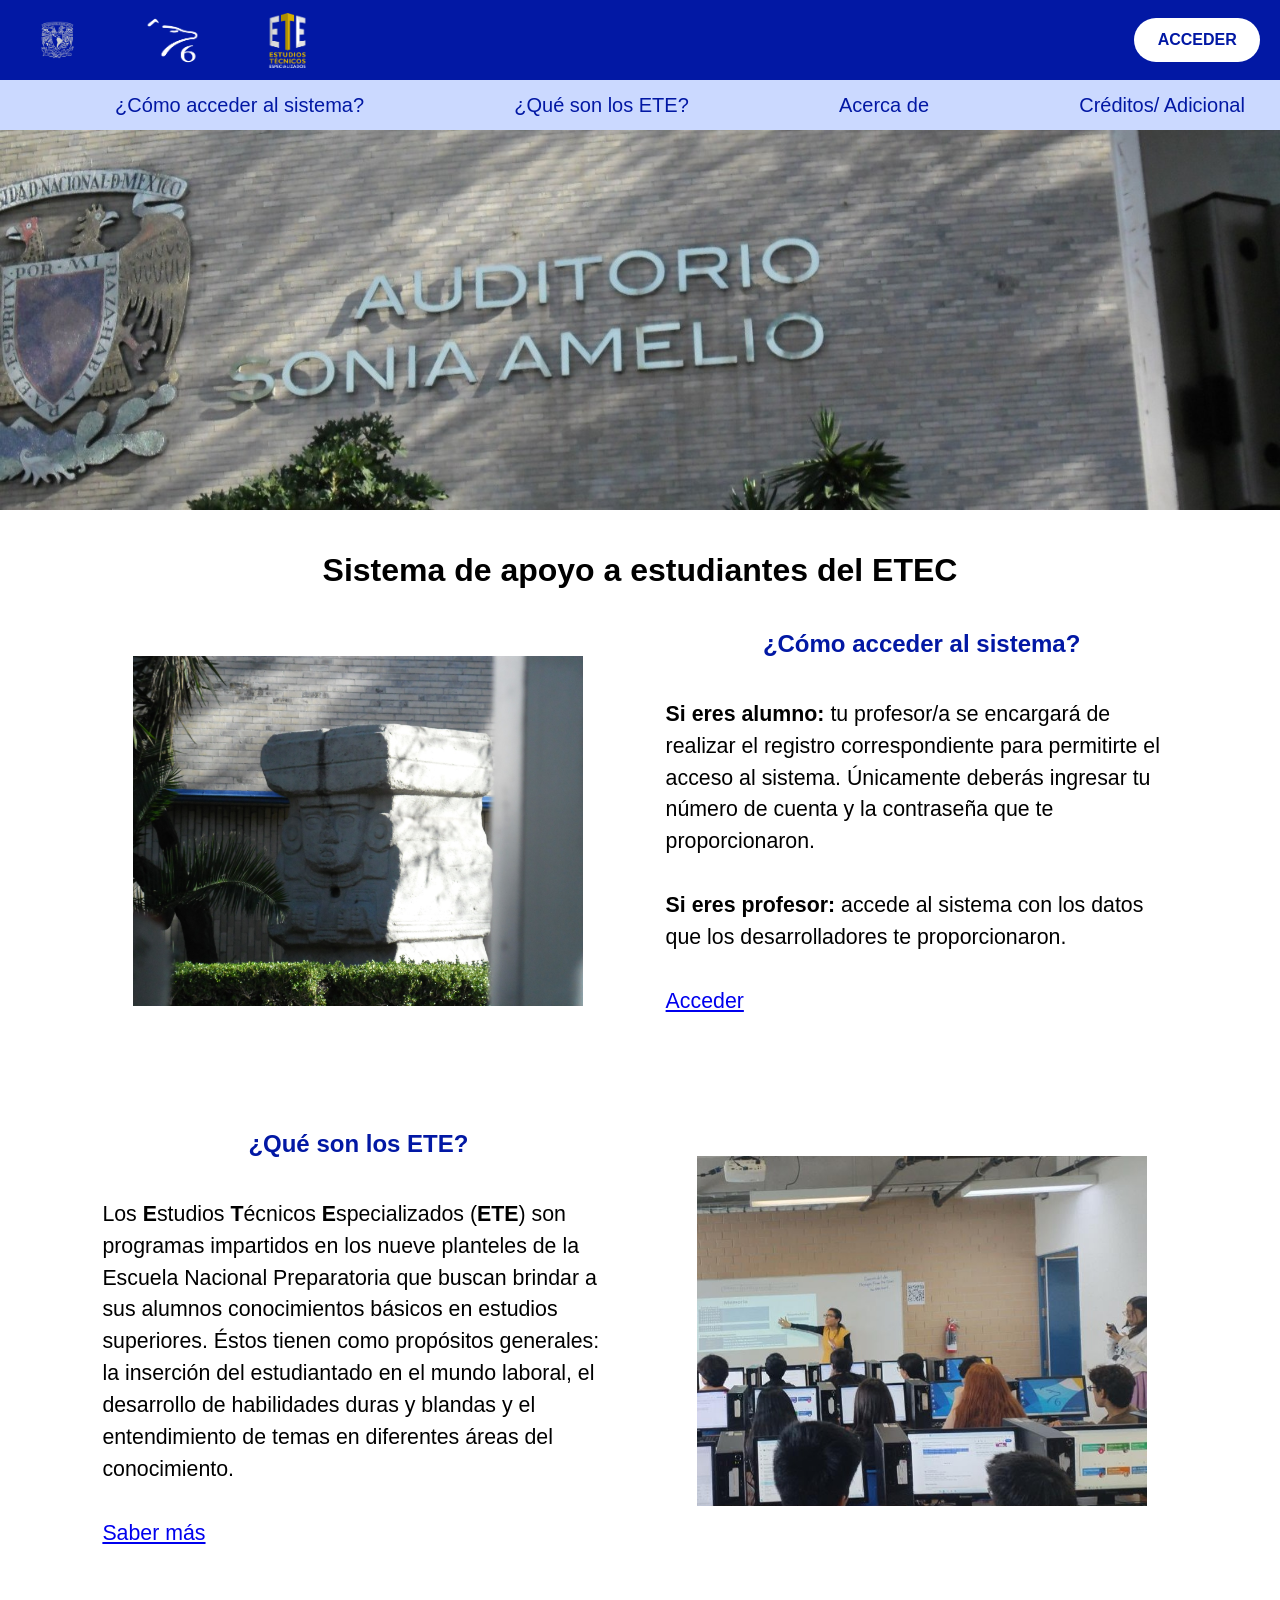
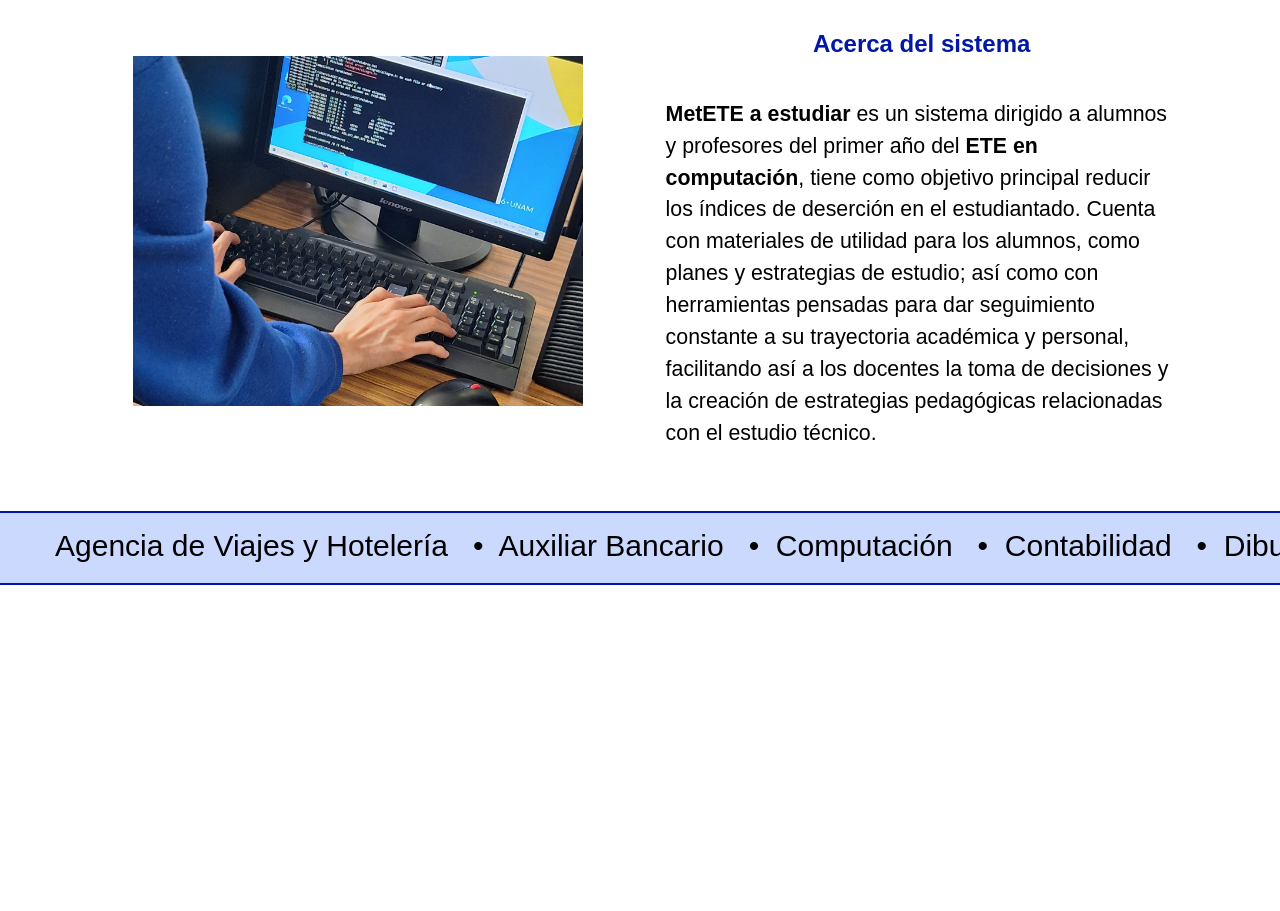
<file: index.html>
<!DOCTYPE html>
<html lang="es">
<head>
    <meta charset="UTF-8">
    <meta name="viewport" content="width=device-width, initial-scale=1.0">
    <link rel="stylesheet" href="./statics/css/inicio.css">

    <title> Inicio </title>
</head>

<body>
    <header>
        <!-- parte superior: muestra los logos de la UNAM, ENP6 y ETE y botón ACCEDER que redirige al login -->
        <div id="barra-logos">
            <img src= "./statics/imgs/logo-unam.png" class="logos" alt="logo UNAM">
            <img src="./statics/imgs/logo-prepa6.png" class="logos" alt="logo prepa seis">
            <img src="./statics/imgs/logo-ete.png" class="logos" alt="logo estudios técnicos especializados">
            <a href="./templates/login.html" id="acceder"> ACCEDER </a>
        </div>

        <!-- navbar (falta diseño responsivo): muestra las secciones dentro de esta página y redirige hacia ellas si se da click -->
        <nav id="barra-texto">
            <ul id = "nav-info">
                <li>
                    <a href="#como-acceder"> ¿Cómo acceder al sistema? </a>
                </li>
                <li>
                    <a href="#info-ete"> ¿Qué son los ETE? </a>
                </li>
                <li>
                    <a href="#acerca-de"> Acerca de </a>
                </li>
                <li>
                    <!-- Hacer un html con los creditos del equipo, minimo nombre y cuenta de git-->
                    <a href= "./templates/creditos.html"> Créditos/ Adicional </a>
                </li>
            </ul>
        </nav>
    </header>

    <main>
        <div id="head">
            <img src="./statics/imgs/auditorio.jpeg" id="auditorio">
        </div>
        <h1 class="titulos"> Sistema de apoyo a estudiantes del ETEC </h1>

        <!-- primera sección de este html: da información sobre el registro y acceso al sistema. -->
        <section class="secciones" id="como-acceder">
            <div class="contenedor-izq">
                <img src="./statics/imgs/totem.jpeg" alt="código del ete en computación" class="imagenes">
            </div>
            <div class="contenedor-der">
                <h2 class="titulos"> ¿Cómo acceder al sistema? </h2>
                <p class="info">
                    <b> Si eres alumno: </b> tu profesor/a se encargará de realizar el registro correspondiente para permitirte el acceso al sistema. Únicamente deberás ingresar tu número de cuenta y la contraseña que te proporcionaron.<br> <br>
                    <b> Si eres profesor: </b> accede al sistema con los datos que los desarrolladores te proporcionaron. <br> <br>
                    <a href="./templates/login.html" > Acceder </a>
                    <!-- falta link de redirección a login -->
                </p>
            </div>
        </section>

        <!-- segunda sección de este html: información general sobre qué es un ete + imagen  -->
        <!-- <div class="secciones" id="info-ete"> -->
        <section class="secciones" id="info-ete">
            <div class="contenedor-der">
                <img src="./statics/imgs/lacec.jpeg" alt="Computadora con código" class="imagenes">
            </div>
            <div class="contenedor-izq">
                <h2 class="titulos"> ¿Qué son los ETE? </h2>
                <p class="info"> Los <b>E</b>studios <b>T</b>écnicos <b>E</b>specializados (<b>ETE</b>) son programas impartidos en los nueve planteles de la Escuela Nacional Preparatoria que buscan brindar a sus alumnos conocimientos básicos en estudios superiores. Éstos tienen como propósitos generales: la inserción del estudiantado en el mundo laboral, el desarrollo de habilidades duras y blandas y el entendimiento de temas en diferentes áreas del conocimiento. <br> <br> <a href="https://www.ete.enp.unam.mx/"> Saber más </a> </p>
            </div>
        </section> 
        <!-- </div> -->

        <!-- tercera sección de este html: información específica sobre el sistema + imagen -->
        <!-- <div class="secciones" id="acerca-de"> -->
        <section class="secciones" id="acerca-de">
            <div class="contenedor-der">
                <h2 class="titulos"> Acerca del sistema </h2>
                <p class="info"> <b> MetETE a estudiar </b> es un sistema dirigido a alumnos y profesores del primer año del <b> ETE en computación</b>, tiene como objetivo principal reducir los índices de deserción en el estudiantado. Cuenta con materiales de utilidad para los alumnos, como planes y estrategias de estudio; así como con herramientas pensadas para dar seguimiento constante a su trayectoria académica y personal, facilitando así a los docentes la toma de decisiones y la creación de estrategias pedagógicas relacionadas con el estudio técnico. </p>
            </div>
            <div class="contenedor-izq">
                <img src="./statics/imgs/computadora.jpg" alt="código del ete en computación" class="imagenes">
            </div>
        </section>
        <div class="animacion">
            <ul class="contenido">
                <li class="ete"> &nbsp; Agencia de Viajes y Hotelería &nbsp; &bull;</li>
                <li class="ete"> &nbsp; Auxiliar Bancario &nbsp; &bull;</li>
                <li class="ete"> &nbsp; Computación &nbsp; &bull; </li>
                <li class="ete"> &nbsp; Contabilidad &nbsp; &bull;</li>
                <li class="ete"> &nbsp; Dibujo Arquitectónico &nbsp; &bull;</li>
                <li class="ete"> &nbsp; Enseñanza de Inglés &nbsp; &bull;</li>
                <li class="ete"> &nbsp; Fotógrafo, Laboratista y Prensa &nbsp; &bull;</li>
                <li class="ete"> &nbsp; Histopatología &nbsp; &bull;</li>
                <li class="ete"> &nbsp; Auxiliar Laboratorista Químico &nbsp; &bull;</li>
                <li class="ete"> &nbsp; Museógrafo Restaurador &nbsp; &bull;</li>
                <li class="ete"> &nbsp; Auxiliar Nutriólogo &nbsp; &bull;</li>
            </ul>
        </div> 
        <!-- </div> -->

        <!-- <div class="secciones" id="como-acceder"> -->
    <!-- </div> -->
    </main>
</body>
</html>
</file>
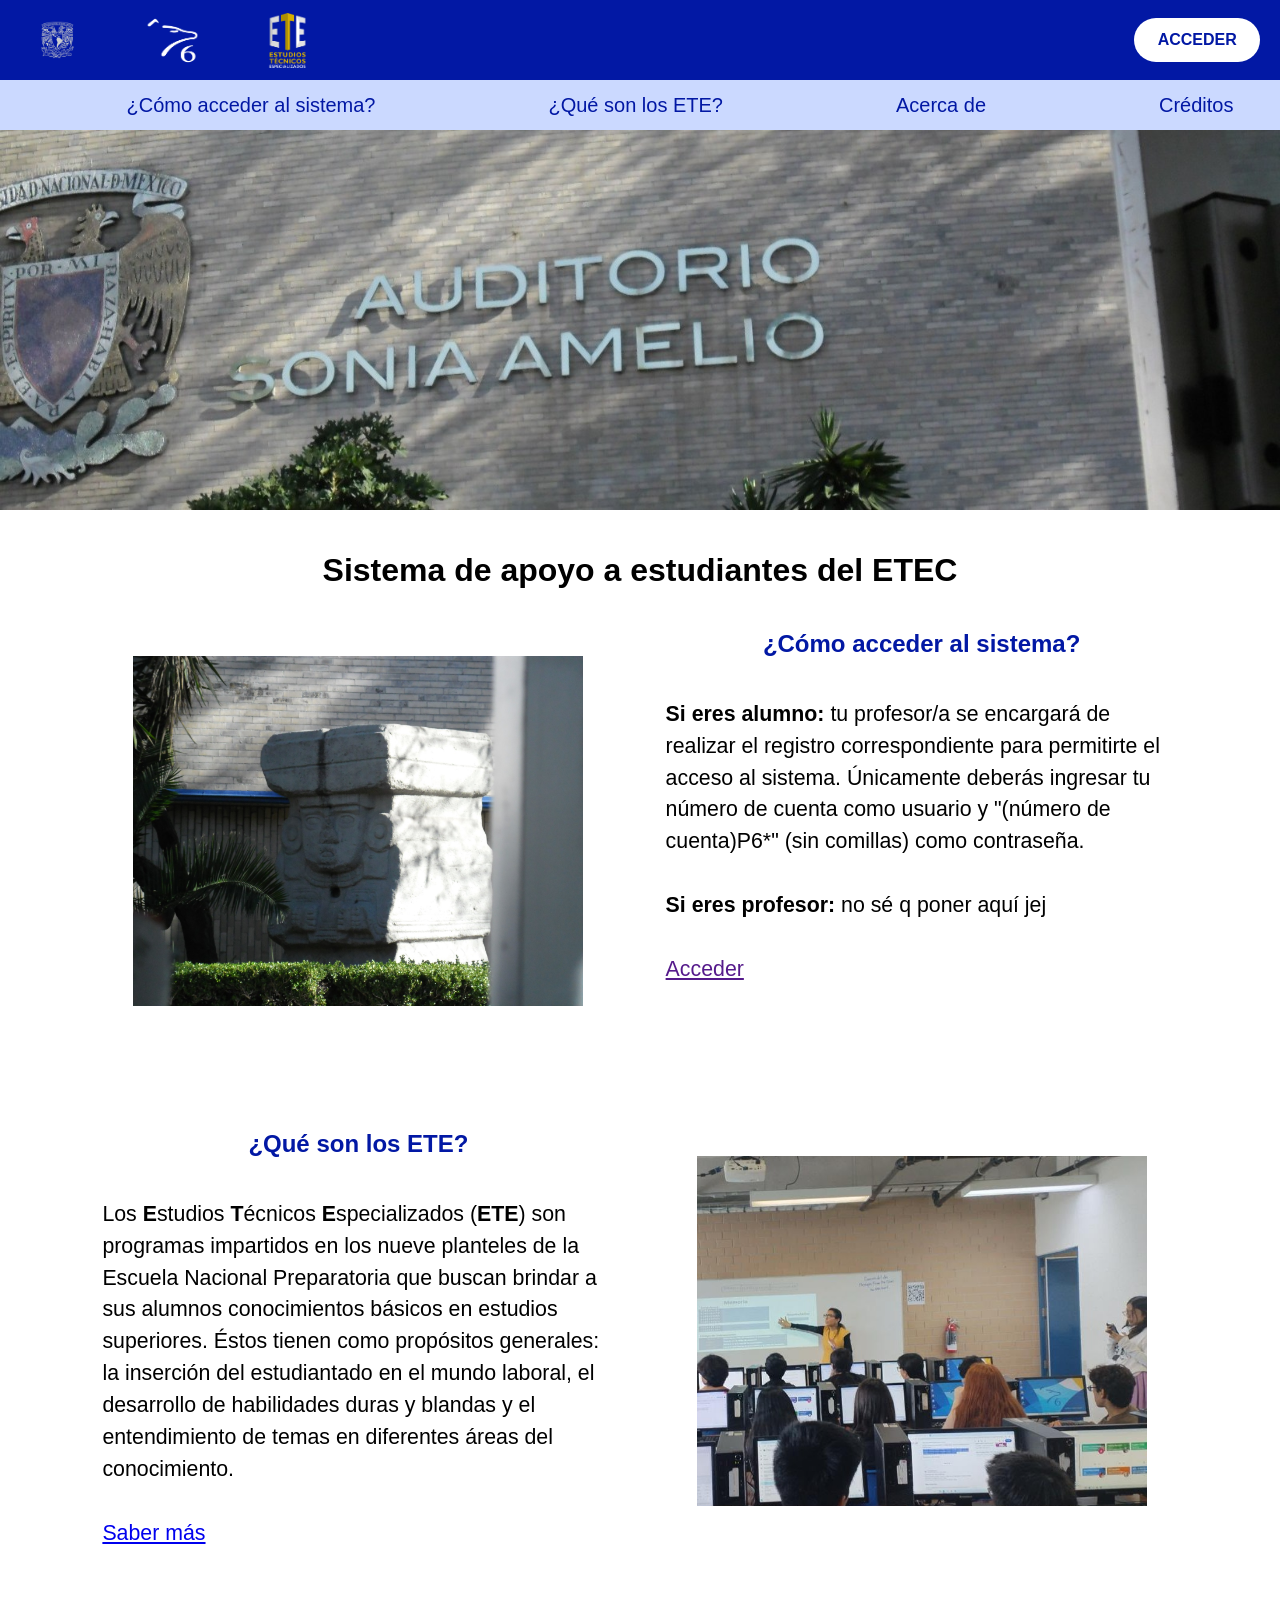
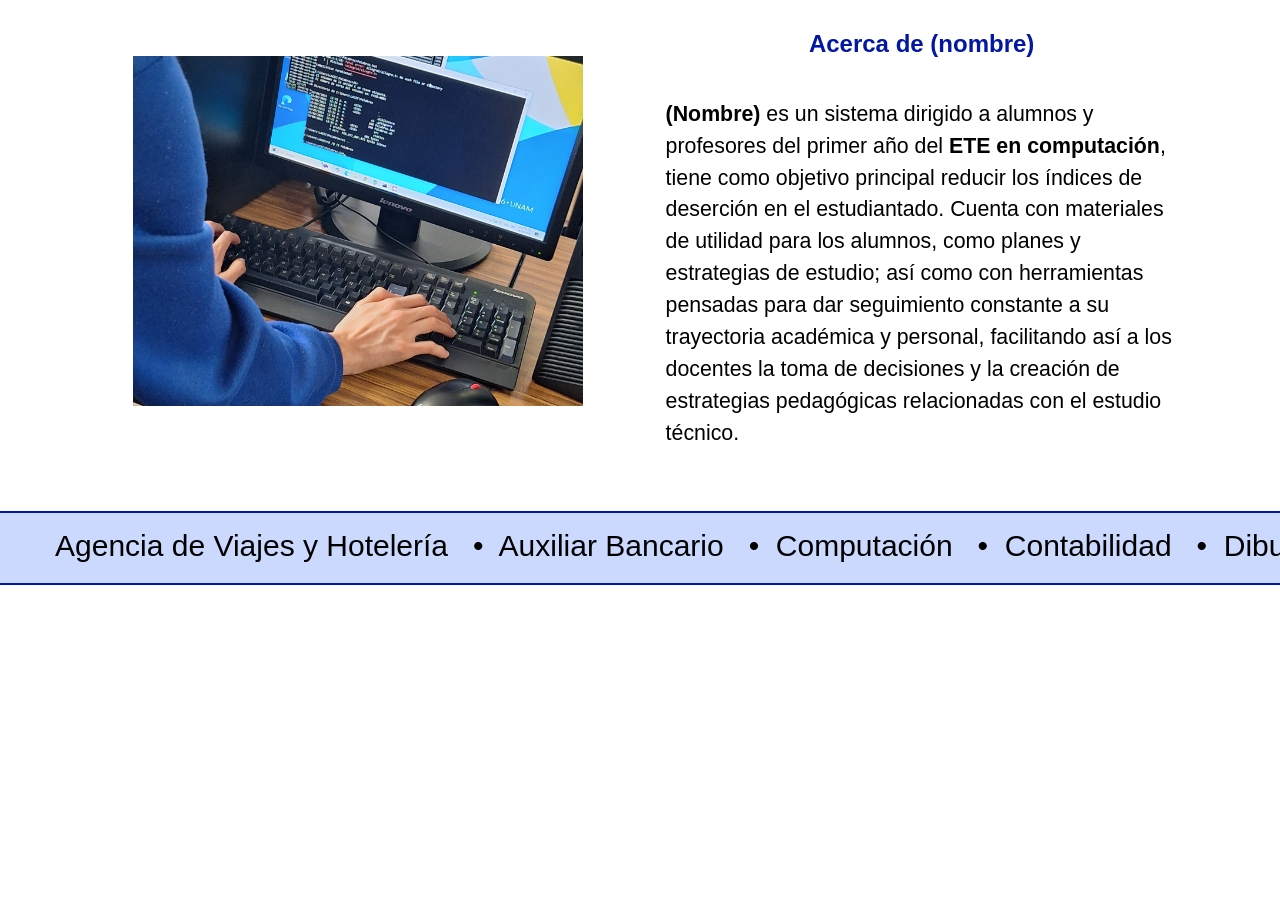
<file: templates/index.html>
<!DOCTYPE html>
<html lang="es">
<head>
    <meta charset="UTF-8">
    <meta name="viewport" content="width=device-width, initial-scale=1.0">
    <link rel="stylesheet" href="../statics/css/inicio.css">

    <title> Inicio </title>
</head>

<body>
    <header>
        <!-- parte superior: muestra los logos de la UNAM, ENP6 y ETE y botón ACCEDER que redirige al login -->
        <div id="barra-logos">
            <img src= "../statics/imgs/logo-unam.png" class="logos" alt="logo UNAM">
            <img src="../statics/imgs/logo-prepa6.png" class="logos" alt="logo prepa seis">
            <img src="../statics/imgs/logo-ete.png" class="logos" alt="logo estudios técnicos especializados">
            <a href="#" id="acceder"> ACCEDER </a>
        </div>

        <!-- navbar (falta diseño responsivo): muestra las secciones dentro de esta página y redirige hacia ellas si se da click -->
        <nav id="barra-texto">
            <ul id = "nav-info">
                <li>
                    <a href="#como-acceder"> ¿Cómo acceder al sistema? </a>
                </li>
                <li>
                    <a href="#info-ete"> ¿Qué son los ETE? </a>
                </li>
                <li>
                    <a href="#acerca-de"> Acerca de </a>
                </li>
                <li>
                    <!-- aquí no supe qué agregar lol, pero se puede meter cualquier cosa -->
                    <a href= "/templates/creditos.html"> Créditos </a>
                </li>
            </ul>
        </nav>
    </header>

    <main>
        <div id="head">
            <img src="../statics/imgs/auditorio.jpeg" id="auditorio">
        </div>
        <h1 class="titulos"> Sistema de apoyo a estudiantes del ETEC </h1>

        <!-- primera sección de este html: da información sobre el registro y acceso al sistema. -->
        <section class="secciones" id="como-acceder">
            <div class="contenedor-izq">
                <img src="../statics/imgs/totem.jpeg" alt="código del ete en computación" class="imagenes">
            </div>
            <div class="contenedor-der">
                <h2 class="titulos"> ¿Cómo acceder al sistema? </h2>
                <p class="info">
                    <b> Si eres alumno: </b> tu profesor/a se encargará de realizar el registro correspondiente para permitirte el acceso al sistema. Únicamente deberás ingresar tu número de cuenta como usuario y "(número de cuenta)P6*" (sin comillas) como contraseña. <br> <br>
                    <b> Si eres profesor: </b> no sé q poner aquí jej <br> <br>
                    <a href="" > Acceder </a>
                    <!-- falta link de redirección a login -->
                </p>
            </div>
        </section>

        <!-- segunda sección de este html: información general sobre qué es un ete + imagen  -->
        <!-- <div class="secciones" id="info-ete"> -->
        <section class="secciones" id="info-ete">
            <div class="contenedor-der">
                <img src="../statics/imgs/lacec.jpeg" alt="Computadora con código" class="imagenes">
            </div>
            <div class="contenedor-izq">
                <h2 class="titulos"> ¿Qué son los ETE? </h2>
                <p class="info"> Los <b>E</b>studios <b>T</b>écnicos <b>E</b>specializados (<b>ETE</b>) son programas impartidos en los nueve planteles de la Escuela Nacional Preparatoria que buscan brindar a sus alumnos conocimientos básicos en estudios superiores. Éstos tienen como propósitos generales: la inserción del estudiantado en el mundo laboral, el desarrollo de habilidades duras y blandas y el entendimiento de temas en diferentes áreas del conocimiento. <br> <br> <a href="https://www.ete.enp.unam.mx/"> Saber más </a> </p>
            </div>
        </section> 
        <!-- </div> -->

        <!-- tercera sección de este html: información específica sobre el sistema + imagen -->
        <!-- <div class="secciones" id="acerca-de"> -->
        <section class="secciones" id="acerca-de">
            <div class="contenedor-der">
                <h2 class="titulos"> Acerca de (nombre) </h2>
                <p class="info"> <b> (Nombre) </b> es un sistema dirigido a alumnos y profesores del primer año del <b> ETE en computación</b>, tiene como objetivo principal reducir los índices de deserción en el estudiantado. Cuenta con materiales de utilidad para los alumnos, como planes y estrategias de estudio; así como con herramientas pensadas para dar seguimiento constante a su trayectoria académica y personal, facilitando así a los docentes la toma de decisiones y la creación de estrategias pedagógicas relacionadas con el estudio técnico. </p>
            </div>
            <div class="contenedor-izq">
                <img src="../statics/imgs/computadora.jpg" alt="código del ete en computación" class="imagenes">
            </div>
        </section>
        <div class="animacion">
            <ul class="contenido">
                <li class="ete"> &nbsp; Agencia de Viajes y Hotelería &nbsp; &bull;</li>
                <li class="ete"> &nbsp; Auxiliar Bancario &nbsp; &bull;</li>
                <li class="ete"> &nbsp; Computación &nbsp; &bull; </li>
                <li class="ete"> &nbsp; Contabilidad &nbsp; &bull;</li>
                <li class="ete"> &nbsp; Dibujo Arquitectónico &nbsp; &bull;</li>
                <li class="ete"> &nbsp; Enseñanza de Inglés &nbsp; &bull;</li>
                <li class="ete"> &nbsp; Fotógrafo, Laboratista y Prensa &nbsp; &bull;</li>
                <li class="ete"> &nbsp; Histopatología &nbsp; &bull;</li>
                <li class="ete"> &nbsp; Auxiliar Laboratorista Químico &nbsp; &bull;</li>
                <li class="ete"> &nbsp; Museógrafo Restaurador &nbsp; &bull;</li>
                <li class="ete"> &nbsp; Auxiliar Nutriólogo &nbsp; &bull;</li>
            </ul>
        </div> 
        <!-- </div> -->

        <!-- <div class="secciones" id="como-acceder"> -->
    <!-- </div> -->
    </main>
</body>
</html>
</file>
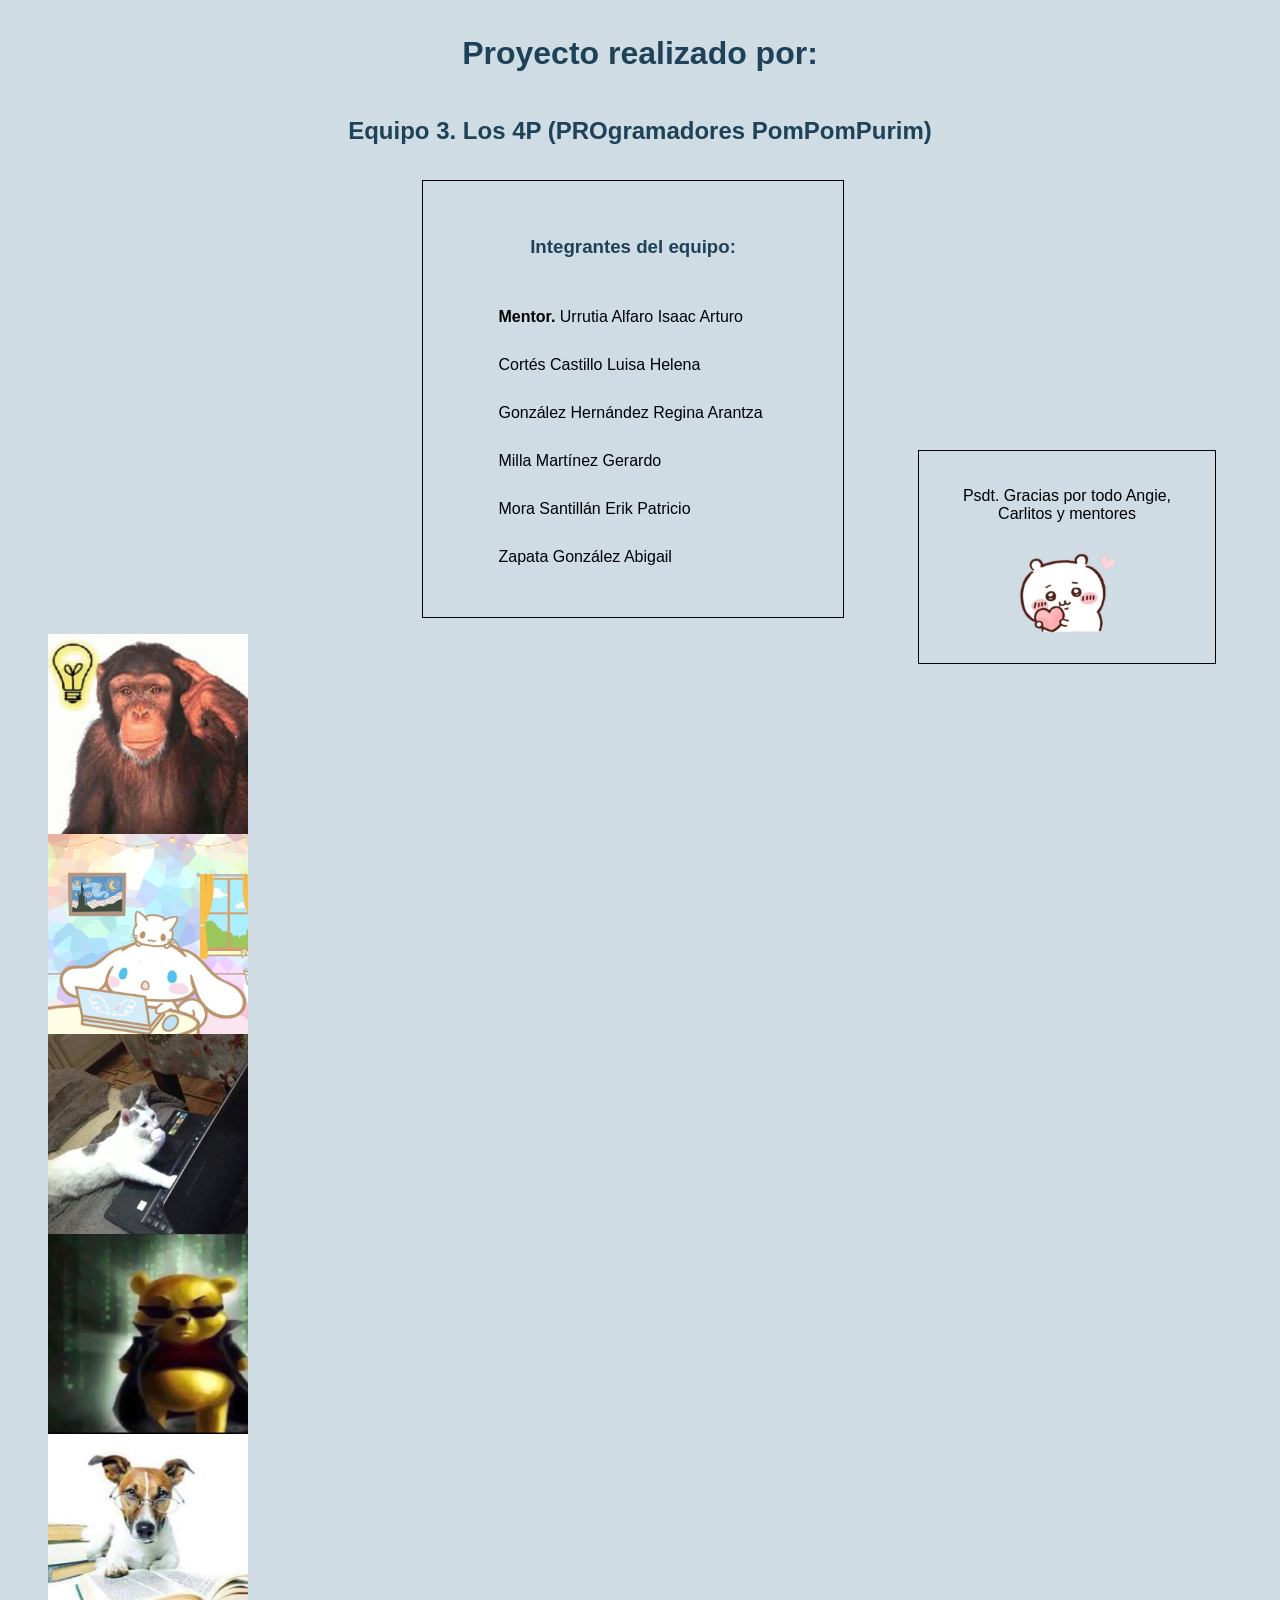
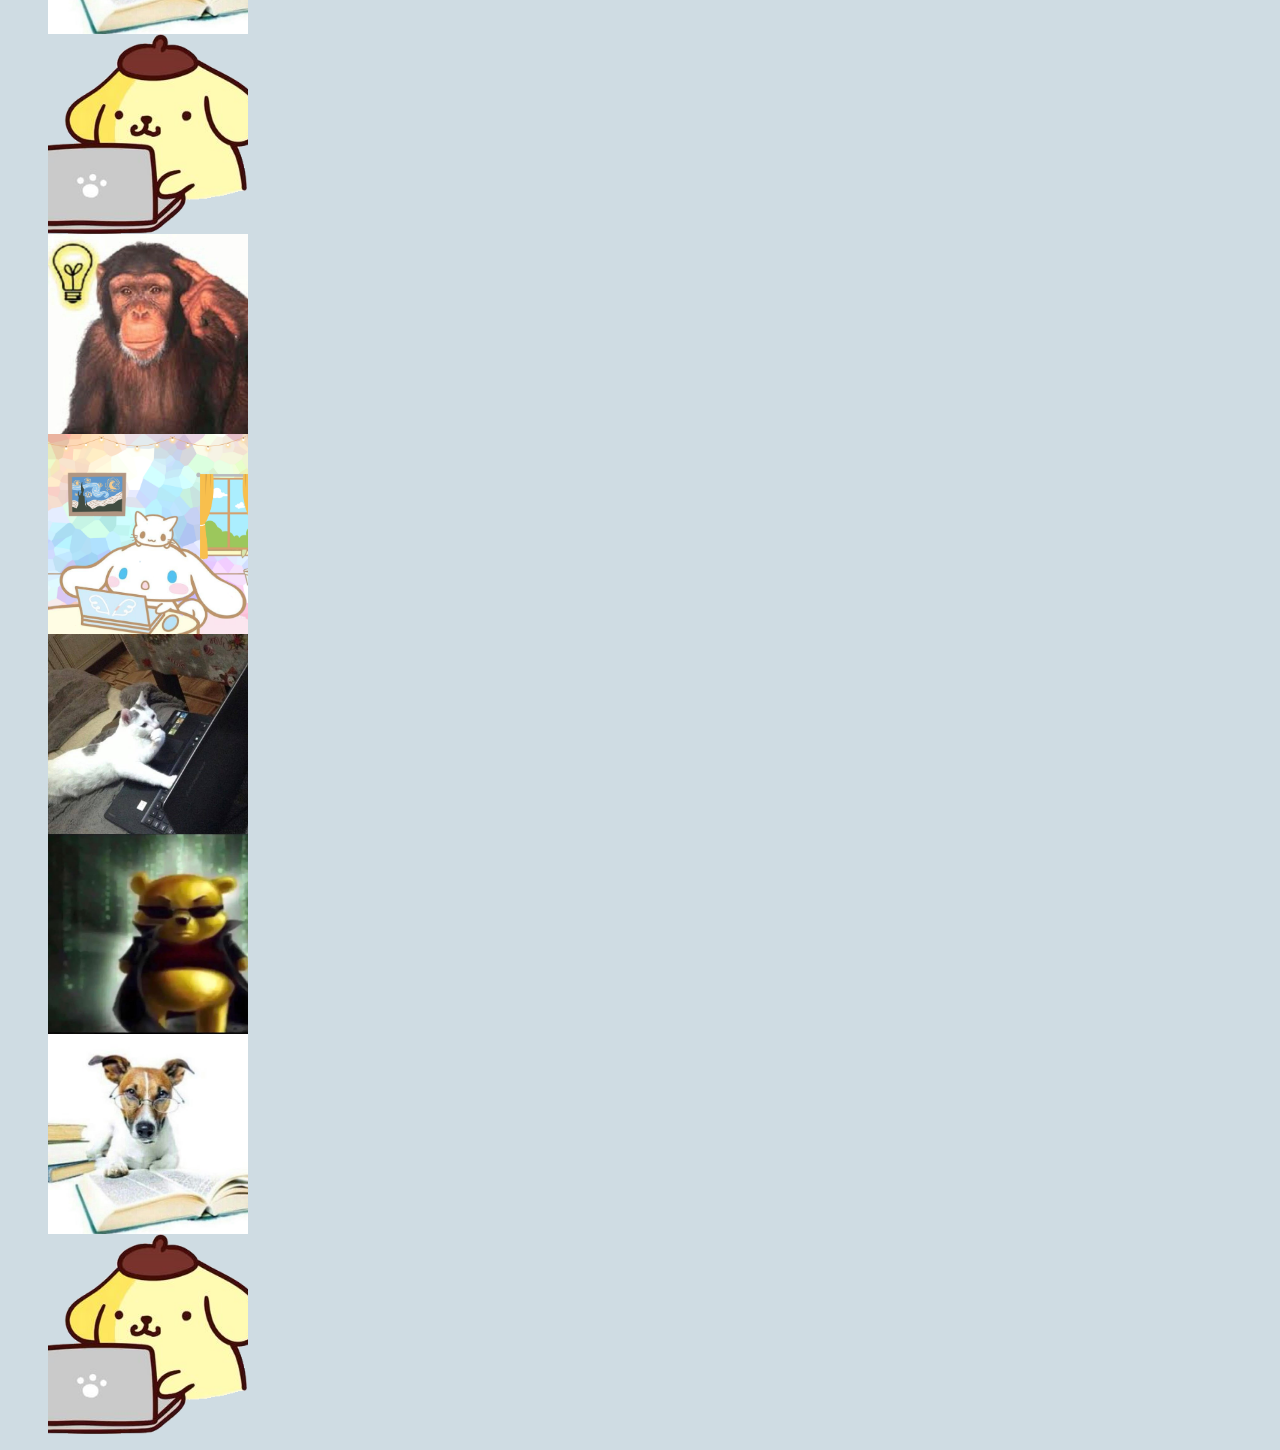
<file: templates/creditos.html>
<!DOCTYPE html>
<html lang="es">
<head>
    <meta charset="UTF-8">
    <meta name="viewport" content="width=device-width, initial-scale=1.0">
    <link rel="stylesheet" href="../statics/css/creditos.css">
    <title> Créditos del proyecto</title>
</head>
<body>
    <h1> Proyecto realizado por:</h1>
    <h2> Equipo 3. Los 4P (PROgramadores PomPomPurim)</h2>

    <div id="integrantes">
        <h3> Integrantes del equipo: </h3>
        <ul>
            <li> <b> Mentor. </b> Urrutia Alfaro Isaac Arturo </li>
            <li> Cortés Castillo Luisa Helena </li>
            <li> González Hernández Regina Arantza </li>
            <li> Milla Martínez Gerardo </li>
            <li> Mora Santillán Erik Patricio </li>
            <li> Zapata González Abigail </li>
        </ul>
    </div>

    <div id="gracias">
        <p> Psdt. Gracias por todo Angie, Carlitos y mentores </p>
        <img src="../statics/imgs/chiikawa-amoroso.png" alt="chiikawa bonito" id="chiikawa">
    </div>
    <div id="imagenes">
        <ul class="animacion">
            <img src="../statics/imgs/chango-idea.jpg" alt="chango teniendo una idea así bien épica" class="imgs">
            <img src="../statics/imgs/chilemorron.png" alt="chile morrón programando así bien pro" class="imgs">
            <img src="../statics/imgs/gato-compu.jpg" alt="gato mirando a su computadora así bien pensativo" class="imgs">
            <img src="../statics/imgs/oso-hacker.jpg" alt="oso pooh hacker así bien matrix" class="imgs">
            <img src="../statics/imgs/perro-estudioso.jpg" alt="perro estudioso así bien inteligente" class="imgs">
            <img src="../statics/imgs/pompompurim.gif" alt="pompompurim haciendo merge así bien épico" class="imgs">
            <img src="../statics/imgs/chango-idea.jpg" alt="chango teniendo una idea así bien épica" class="imgs">
            <img src="../statics/imgs/chilemorron.png" alt="chile morrón programando así bien pro" class="imgs">
            <img src="../statics/imgs/gato-compu.jpg" alt="gato mirando a su computadora así bien pensativo" class="imgs">
            <img src="../statics/imgs/oso-hacker.jpg" alt="oso pooh hacker así bien matrix" class="imgs">
            <img src="../statics/imgs/perro-estudioso.jpg" alt="perro estudioso así bien inteligente" class="imgs">
            <img src="../statics/imgs/pompompurim.gif" alt="pompompurim haciendo merge así bien épico" class="imgs">
        </ul>
    </div>
</body>
</html>
</file>
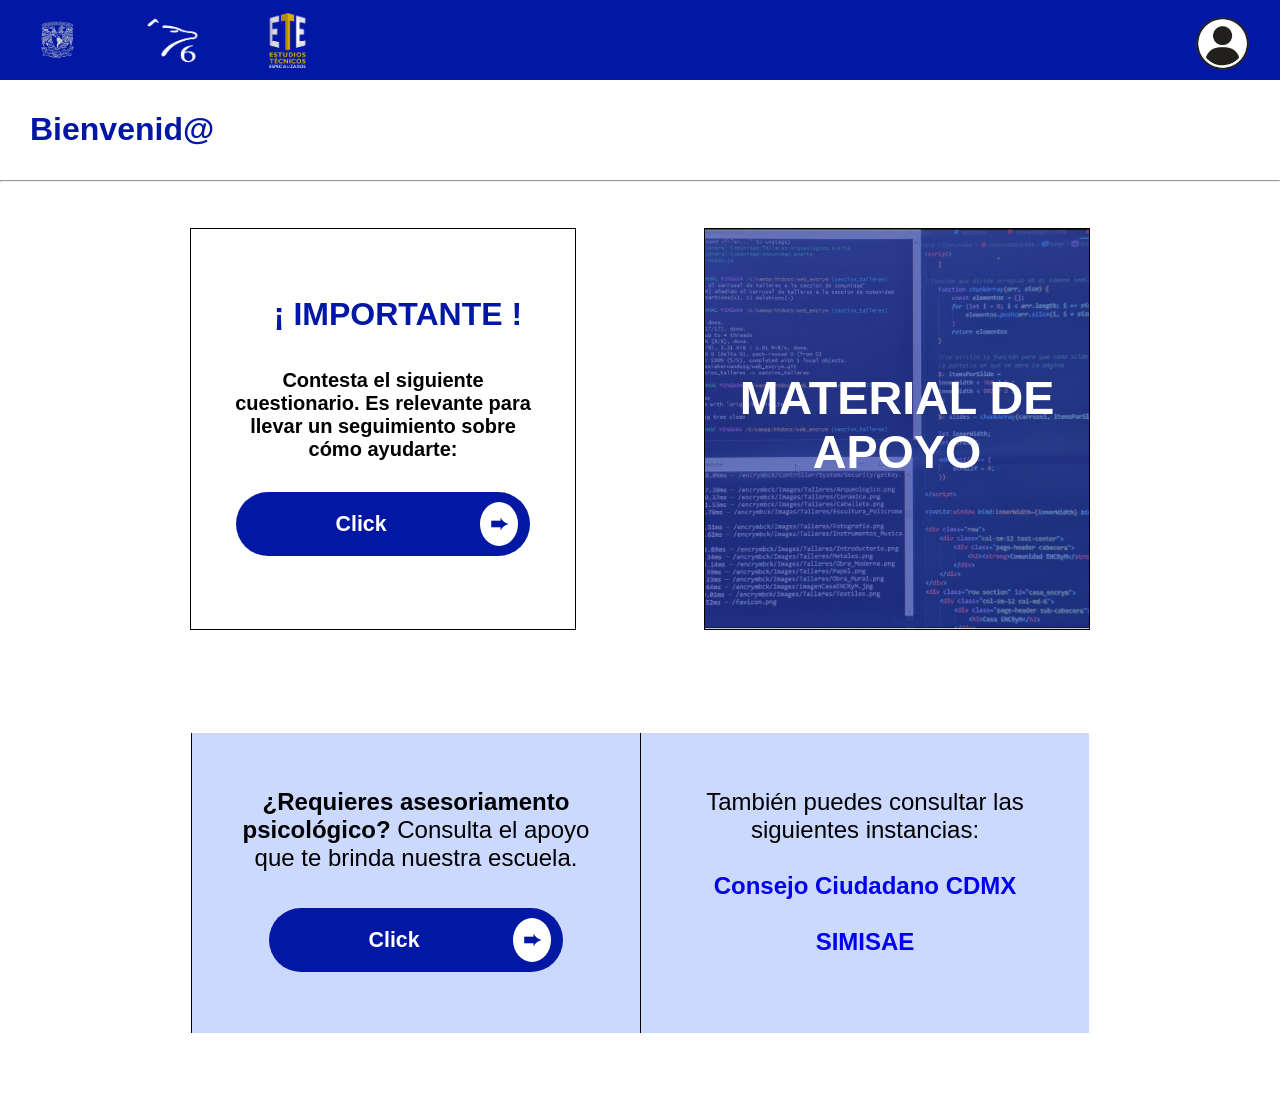
<file: templates/inicio-alumno.html>
<!DOCTYPE html>
<html lang="es">
<head>
    <meta charset="UTF-8">
    <meta name="viewport" content="width=device-width, initial-scale=1.0">
    <title>Inicio alumno</title>
    <link rel="stylesheet" href="../statics/css/inicio-alumno.css">
</head>
<body>
    <header>
        <!-- parte superior: muestra los logos de la UNAM, ENP6 y ETE y botón de usuario que redirige al perfil del alumno -->
        <div id="barra-logos">
            <img src= "../statics/imgs/logo-unam.png" class="logos" alt="logo UNAM">
            <img src="../statics/imgs/logo-prepa6.png" class="logos" alt="logo prepa seis">
            <img src="../statics/imgs/logo-ete.png" class="logos" alt="logo estudios técnicos especializados">
            <a href="#"> <img src="../statics/imgs/foto-usuario.png" class="logos" alt="logo estudios técnicos especializados" id="foto-usuario"> </a>
        </div>
    </header>

    <main>
        <h1> Bienvenid@</h1> <hr>

        <!-- card cuestionario -->
        <div class="row">
            <section class="card" id="formulario">
                <div id="texto-form">
                    <h2> ¡ IMPORTANTE ! </h2>
                    <p> Contesta el siguiente cuestionario. Es relevante para llevar un seguimiento sobre cómo ayudarte: </p>
                </div>
                <a href="../dynamics/form-diagnos.php" class="boton"> Click <span id="flecha"> ➨ </span> </a>
            </section>

            <!-- card material de apoyo por modulos + estrategias de estudio -->
            <section class="card" id="material-apoyo">
                <a href="./material-apoyo.html">
                    <img src="../statics/imgs/codigo-azul.png" alt="codigo" class="cover"> 
                    <h2 class="texto-card"> MATERIAL DE APOYO </h2>
                </a>
            </section>
        </div>

        <div class="row">
            <!-- card apoyo psicológico -->
            <section class="card" id="apoyo-psic">
                <p id="texto-psic"> <b> ¿Requieres asesoriamento psicológico?</b> Consulta el apoyo que te brinda nuestra escuela. </p>
                <a href="https://www.defensoria.unam.mx/web/atencion-psicologica" class="boton" target="_blank"> Click <span id="flecha"> ➨ </span> </a>
            </section>
            <div class="card" id="apoyo-psic">
                <p id="texto-psic"> También puedes consultar las siguientes instancias: <br> <br>
                    <b><a href="https://consejociudadanomx.org/servicios/apoyo-psicologico-626ffa1400068" class="link-psic" target="_blank"> Consejo Ciudadano CDMX </a> </b><br> <br>
                    <b><a href="https://simisae.com.mx/" class="link-psic" target="_blank"> SIMISAE </a> </b><br><br>
                </p>
            </div>
        </div>
        </main>
</body>
</html>
</file>
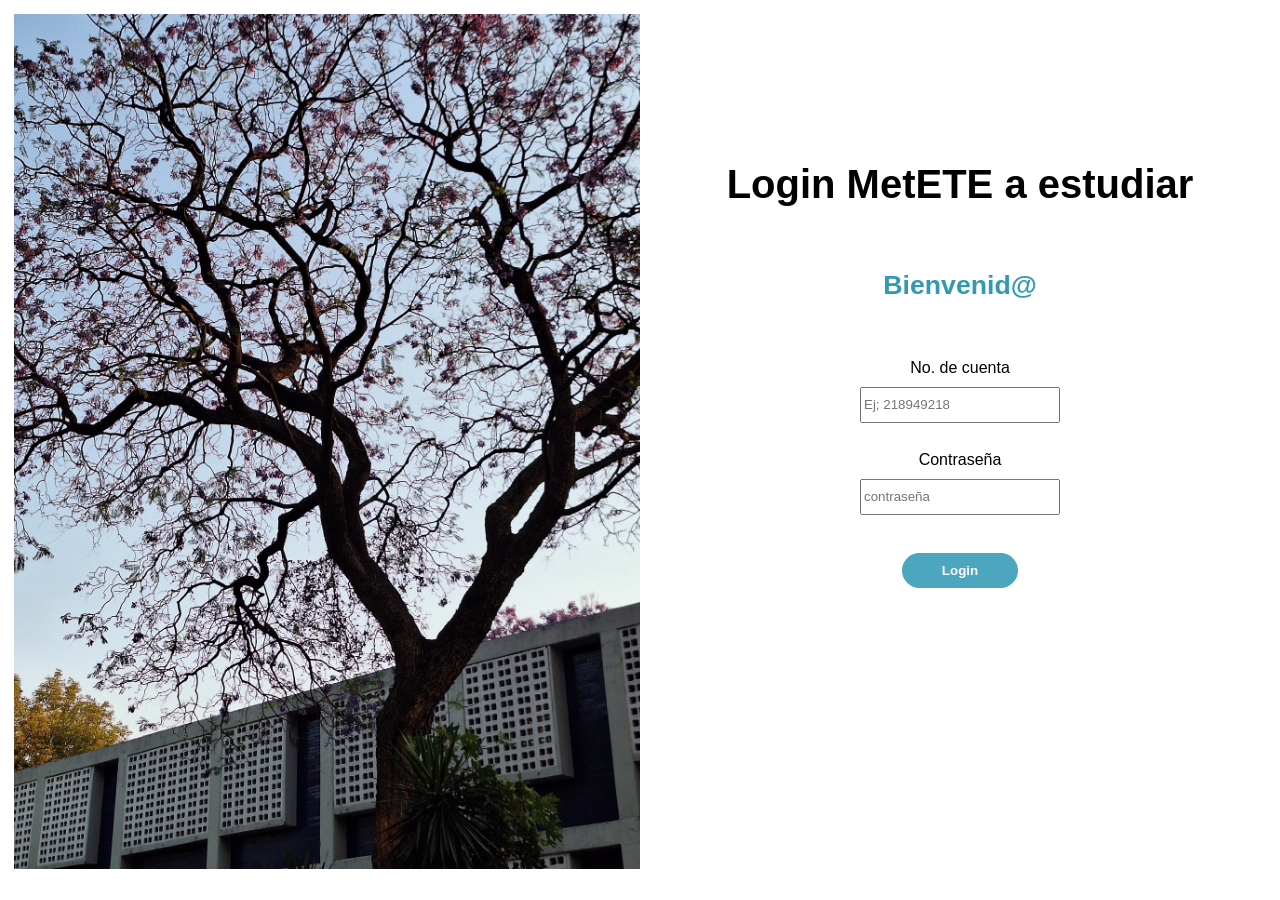
<file: templates/login.html>
<!DOCTYPE html>
<html lang="es">
<head>
    <meta charset="UTF-8">
    <meta name="viewport" content="width=device-width, initial-scale=1.0">
    <meta name="author" content="Regina Arantza González Hernández"> 
    <meta name="description" content="Pagina de login para Orientacion educativa ETEC">
    <link rel="stylesheet" href="../statics/css/login.css">
    <title> MetETE a estudiar </title>
</head>
<body>
    <div id="foto">
        <img src="../statics/imgs/jacarandas-prepa.jpg" alt="edificio de la prepa con jacarandas" id="jacarandas-prepa">
    </div>
    <div class="login-container">
        <h1 id="head">Login MetETE a estudiar</h1>
        <h2 id="bienvenido"> Bienvenid@ </h2>
        <form action="../dynamics/login.php" method="post" id="form-login">
            <label for="username"> No. de cuenta </label><br>
            <input type="text" id="username" name="username" placeholder="Ej; 218949218" required class="campo"><br><br>
            <label for="password"> Contraseña </label><br>
            <input type="password" id="password" name="password" placeholder="contraseña" required class="campo"><br><br>
            <button type="submit"> Login </button>
        </form>
    </div>
</body>
</html>
</file>
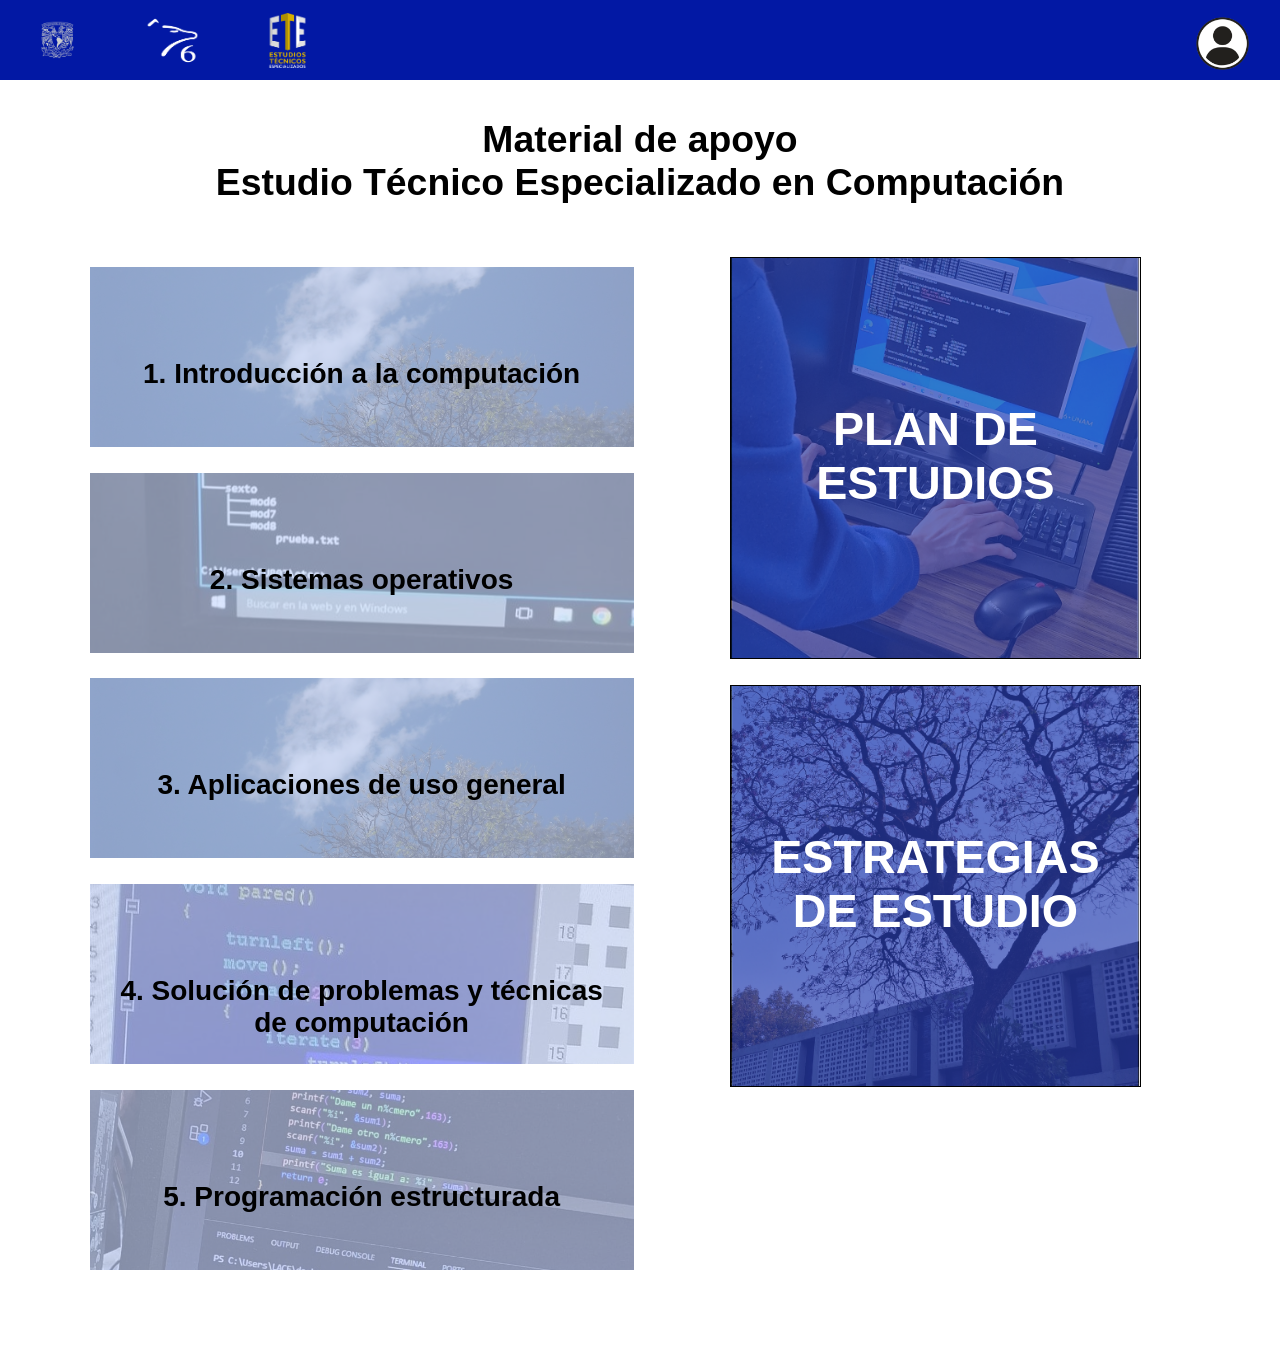
<file: templates/material-apoyo.html>
<!DOCTYPE html>
<html lang="es">
<head>
    <meta charset="UTF-8">
    <meta name="viewport" content="width=device-width, initial-scale=1.0">
    <link rel="stylesheet" href="../statics/css/material-apoyo.css">
    <title> Material de apoyo para alumnos </title>
</head>
<body>
    <header>
        <!-- parte superior: muestra los logos de la UNAM, ENP6 y ETE y botón de usuario que redirige al perfil del alumno -->
        <div id="barra-logos">
            <img src= "../statics/imgs/logo-unam.png" class="logos" alt="logo UNAM">
            <img src="../statics/imgs/logo-prepa6.png" class="logos" alt="logo prepa seis">
            <img src="../statics/imgs/logo-ete.png" class="logos" alt="logo estudios técnicos especializados">
            <a href="#"> <img src="../statics/imgs/foto-usuario.png" class="logos" alt="logo estudios técnicos especializados" id="foto-usuario"> </a>
        </div>
    </header>

    <head>
        <h1 id="titulo"> Material de apoyo <br> Estudio Técnico Especializado en Computación </h1>
    </head>

    <main>
        <section id="modulos">
            <div class="modulo">
                <img src="../statics/imgs/modulo-1.jpeg" class="imgs-modulos">
                <a href="../statics/materiales-de-apoyo/Módulo 1. Introducción a la computación.pdf" target="_blank">
                    <h2> 1. Introducción a la computación </h2>
                </a>    
            </div>
            <div class="modulo">
                <img src="../statics/imgs/modulo-2.jpeg" class="imgs-modulos">
                <a href="../statics/materiales-de-apoyo/Módulo 2. Sistemas Operativos.pdf" target="_blank">
                    <h2> 2. Sistemas operativos </h2>
                </a>    
            </div>
            <div class="modulo">
                <img src="../statics/imgs/modulo-1.jpeg" class="imgs-modulos">
                <a href="../statics/materiales-de-apoyo/Módulo 3. Aplicaciones de uso general.pdf" target="_blank">
                    <h2> 3. Aplicaciones de uso general </h2>
                </a>
            </div>
            <div class="modulo">
                <img src="../statics/imgs/modulo-4.jpeg" class="imgs-modulos">
                <a href="../statics/materiales-de-apoyo/Módulo 4. Solución de problemas y técnicas de programación..pdf" target="_blank">
                    <h2> 4. Solución de problemas y técnicas de computación </h2>
                </a>
            </div>
            <div class="modulo">
                <img src="../statics/imgs/modulo-5.jpeg" class="imgs-modulos">
                <a href="../statics/materiales-de-apoyo/Módulo 5. Programación Estructurada.pdf" target="_blank">
                    <h2> 5. Programación estructurada </h2>
                </a>
            </div>
        </section>

        <section id="material-extra">
            <div class="card">
                <a href="../statics/materiales-de-apoyo/Plan de estudios. ETEC.pdf" target="_blank">
                    <img src="../statics/imgs/computadora-azul.png" alt="computadora-azul" class="cover"> 
                    <h2 class="texto-card"> PLAN DE ESTUDIOS </h2>
                </a>
            </div>
            <div class="card">
                <a href="../statics/materiales-de-apoyo/Estrategias de aprendizaje.pdf" target="_blank">
                    <img src="../statics/imgs/prepa-azul.png" alt="computadora-azul" class="cover"> 
                    <h2 class="texto-card"> ESTRATEGIAS DE ESTUDIO </h2>
                </a>
            </div>
        </section>
    </main>
</body>
</html>
</file>
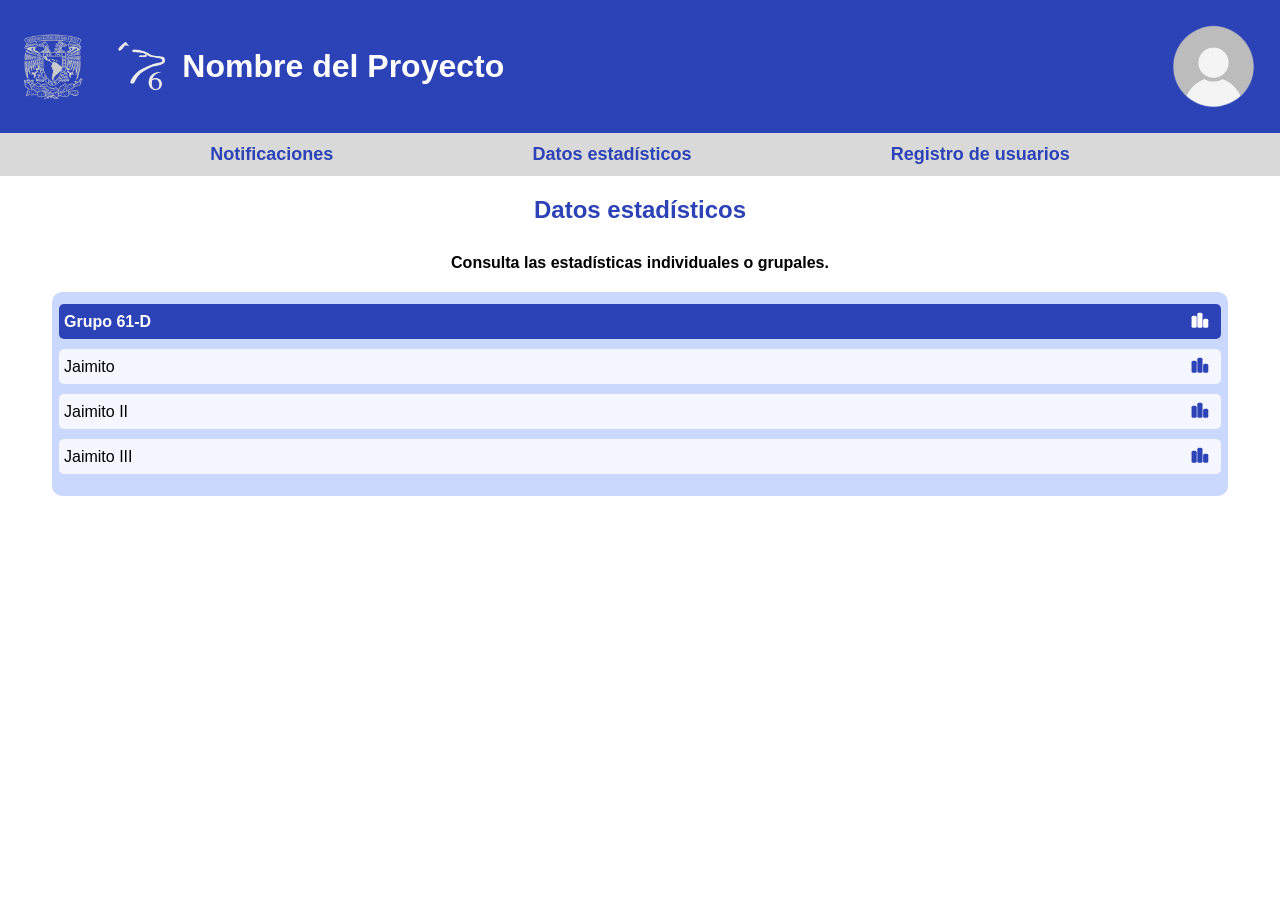
<file: templates/prof-estadisticas.html>
<!DOCTYPE html>
<html lang="es">
    <head>
        <meta charset="UTF-8">
        <meta name="viewport" content="width=device-width, initial-scale=1.0">
        <link rel="stylesheet" href="../statics/css/prof-estadisticas.css">
        <title>Formulario Diagnóstico ETE</title>
    </head>
    <body>
        <header>
            <!--El mismo encabezado-->
            <div class="head">
                <!--logo de la enp6 y unam y titulo del sitio-->
                <div class="head-left">
                    <img src="../statics/imgs/logo-unam.png" alt="logo-unam" class="logo-unam" width="10%" height="10%">
                    <img src="../statics/imgs/logo-enp6.png" alt="logo-enp6" class="logo-enp6" width="5%" height="5%">
                    <h1>Nombre del Proyecto</h1>
                </div>
                <!--Foto de perfil-->
                <img src="../statics/imgs/perfil.png" alt="foto-perfil" class="perfil" width="10%" height="10%">
            </div>
        </header>
        <!--Barra de navegación: estadísticas, notificaciones y registro de usuarios-->
        <nav>
            <!--Eventualmente cada botón llevará al lugar correcto
                Por el momento todos llevan a esta página-->
            <a id="boton-nav" href="./prof-estadisticas.html">Notificaciones</a>
            <a id="boton-nav" href="./prof-estadisticas.html">Datos estadísticos</a>
            <a id="boton-nav" href="./prof-estadisticas.html">Registro de usuarios</a>
        </nav>
        <main>
            <h2>Datos estadísticos</h2>
            <h3>Consulta las estadísticas individuales o grupales.</h3>
            <div class="fondo">
                <!--Habrá código PHP que realice las consultas correspondientes en la base de datos
                y que solamente muestre los grupos y estudiantes que sean necesarios-->
                <div class="grupo">
                    <p>Grupo 61-D</p>
                    <form> <!--Le dirá al servidor cuál grupo/estudiante deseamos consultar en detalle-->
                        <!--Se me ocurrió hacerlo de esta manera: -->
                        <input type="hidden" name="grupo" value="61-D"> <!--Los values serán los ID del grupo/estudiante-->
                        <button type="button" id="boton-estadistica-blanco"><img id="img-boton-estadistica" src="../statics/imgs/estadistica-blanco.svg"></button>
                        <!--Un form por grupo/estudiante.
                        Aunque también descubrí que se podía hacer poniendo un montón de botones submit en un solo form,
                        cada uno con diferente valor...
                        Tal vez haya otra manera-->
                    </form>
                </div>
                <div class="estudiante">
                    <p>Jaimito</p>
                    <form> <!--Lo mismo de arriba-->
                        <input type="hidden" name="grupo" value="61-D">
                        <button type="button" id="boton-estadistica-azul"><img id="img-boton-estadistica" src="../statics/imgs/estadistica-azul.svg"></button>
                    </form>
                </div>
                <div class="estudiante">
                    <p>Jaimito II</p>
                    <form>
                        <input type="hidden" name="grupo" value="61-D">
                        <button type="button" id="boton-estadistica-azul"><img id="img-boton-estadistica" src="../statics/imgs/estadistica-azul.svg"></button>
                    </form>
                </div>
                <div class="estudiante">
                    <p>Jaimito III</p>
                    <form>
                        <input type="hidden" name="grupo" value="61-D">
                        <button type="button" id="boton-estadistica-azul"><img id="img-boton-estadistica" src="../statics/imgs/estadistica-azul.svg"></button>
                    </form>
                </div>
            </div>
        </main>
    </body>
</html>
</file>
<file: statics/css/inicio.css>
/* FALTA DISEÑO RESPONSIVO */
/* main {
    display: grid;
} */
body {
    margin: 0;
}

/* para subtitulos de cada sección */
h2 {
    color: #0218a4;
}

/* checar problema con el height (no toma la altura de los elementos que se encuentran dentro del section) */
section {
    /* height: auto; */
    /* altura fija */
    height: 500px;
}  

/* mantiene la navbar y los logos hasta arriba del documento aunque se haga scroll */
header {
    position: sticky;
    top: 0;
    z-index: 1000;
}

/* style de efecto marquee */
.animacion {
    width: 100%;
    height: 70px;
    border-top: 2px solid #0218a4;
    border-bottom: 2px solid #0218a4;
    overflow: hidden;
    background-color: #cbd9ff;
    margin-bottom: 30px;
}

/* tamaño y font family de los ete que se muestran en la animación */
.animacion li {
    font-size: 30px;
    font-family: Arial, Helvetica, sans-serif;
}

/* define la animación 'scrolling' para que los elementos se desplacen de su posición hasta ocultarse por el lado izquierdo*/
@keyframes scrolling {
    0% {transform: translateX(0) }
    100% {transform: translateX(-100%) }
}

/* define duración, velocidad constante (linear) y repitición en bucle (infinite) de animación*/
.contenido {
    display: flex;
    list-style: none;
    animation: scrolling 10s linear infinite;
}

/* para que los nombres de cada ete no se reduzcan en tamaño aunque el contenedor lo haga */
.ete {
    flex-shrink: 0;
}

/* estilado para texto plano de cada sección */
.info {
    font-family: Arial, Helvetica, sans-serif;
    font-size: 16pt;
    padding: 10%;
    padding-top: 3%;
    text-align: left !important;
    line-height: 1.5;
}

/* para definir tamaños de imágenes y fit cover */
.imagenes {
    width: 450px;
    height: 350px;
    object-fit: cover;
    /* margin: 5%; */
    margin-top: 7%;
}

.titulos {
    text-align: center;
    font-family: Arial, Helvetica, sans-serif;
    margin-top: 3%;
}

/* contenedor fijo a la derecha del documento */
.contenedor-der {
    width: 50%;
    height: 100%;
    position: absolute;
    right: 0;
    text-align: center;
    margin-right: 3%;
    /* display: flex;
    align-items: center;
    flex-direction: column; */
}

/* contenedor fijo a la izquierda del documento */
.contenedor-izq {
    width: 50%;
    height: 100%;
    position: absolute;
    left: 0;
    text-align: center;
    margin-left: 3%;
    /* display: flex;
    align-items: center;
    flex-direction: column; */
}

.logos {
    margin-left: 30px;
    margin-right: 30px;
    width: 55px;
}

/* color y tamaño de la barra superior en donde se muestran los logos */
#barra-logos {
    width: 100%;
    background-color: #0218a4;
    height: 80px;
    display: flex;
    align-items: center;
}

#barra-texto {
    background-color: #cbd9ff;
    height: 50px;
    /* display: flex; */
}

/* ajusta el tamaño y disposición de los elementos de la navbar para que se muestren en horizontal y con espacio entre si*/
#nav-info {
    margin: 0;
    width: 100%;
    height: 100%;
    list-style: none;
    display: flex;
    justify-content: space-around;
    flex-direction: row;
    align-items: center;
}
#barra-texto a{
    color: #0218a4;
    text-decoration: none;
    font-family: Arial, Helvetica, sans-serif;
    font-size: 15pt;
    /* padding-left: 66px; */
}

/* diseño del botón de acceder */
#acceder {
    position: absolute;
    right: 0;
    text-align: center;
    width: 100px;
    margin-right: 20px;
    border-radius: 35px;
    color: #0218a4;
    background-color: white;
    padding: 1%;
    text-decoration: none;
    font-family: Arial, Helvetica, sans-serif;
    font-weight: bold;
}

#head {
    width: 100%;
}

/* tamaño del banner del auditorio */
#auditorio {
    width: 100%;
}
</file>
<file: statics/css/creditos.css>
body {
    font-family: Arial, Helvetica, sans-serif;
    background-color: #cfdce3;
}

h1, h2, h3 {
    text-align: center;
    color: #1d4259;
    margin: 25px;
    padding: 10px;
}

li {
    padding: 15px;
    list-style: none;
}

@keyframes scrolling {
    0% { transform: translateY(0) }
    100% { transform: translateY(-100%) }
}

.imgs {
    width: 200px;
    height: 200px;
    object-fit: cover;
    flex-shrink: 0;
}

.imagenes {
    width: 100%;
    height: 210px;
    border-top: 2px solid #1d4259;
    border-bottom: 2px solid #1d4259;
    overflow: hidden;
}

.animacion {
    display: flex;
    flex-direction: column;
    list-style: none;
    animation: scrolling 10s linear infinite;
}

#integrantes {
    padding: 20px;
    margin: 10px;
    border: solid 1px;
    width: 30%;
    position: relative;
    left: 32%;
}

#gracias {
    text-align: center;
    padding: 20px;
    position: absolute;
    right: 5%;
    border: solid 1px;
    width: 20%;
    top: 50%;
}

#chiikawa {
    width: 100px;
    height: 100px;
}
</file>
<file: statics/css/inicio-alumno.css>
body {
    margin: 0;
    /* background-color: #0218a4; */
    font-family: Arial, Helvetica, sans-serif;
}

p {
    font-size: 15pt;
}

a {
    text-decoration: none;
}

h1, h2 {
    color: #0218a4;
    padding-top: 10px;
    padding-left: 30px;
    padding-bottom: 10px;
}
/* mantiene la navbar y los logos hasta arriba del documento aunque se haga scroll */
header {
    position: sticky;
    top: 0;
    z-index: 1000;
}

main {
    width: 100%;
    height: 100%;
    border-left: 15px;
    border-right: 15px;
    border-color: #0218a4;
    background-color: white;
}

.row {
    width: 100%;
    display: flex; 
    flex-direction: row;
    /* align-items: center; */
    justify-content: center;
}

.card {
    border: solid 1px;
    border-color: black;
    width: 30%;
    height: 400px;
    margin: 5%;
    margin-top: 3%;
    text-align: center;
}

.logos {
    margin-left: 30px;
    margin-right: 30px;
    width: 55px;
}

.cover {
    width: 100%;
    height: 400px;
    object-fit: cover;
}

.texto-card {
    padding: 5%;
    position: relative;
    bottom: 20rem;
    color: white;
    text-transform: uppercase;
    font-size: 35pt;
}

.boton {
    font-weight: bold;
    font-size: 16pt;
    padding: 20px;
    padding-left: 100px;
    padding-right: 100px;
    background-color: #0218a4;
    color: white;
    border-radius: 35px;
}

#flecha {
    background-color: white;
    padding: 10px;
    border-radius: 50%;
    color: #0218a4;
    position: relative;
    left: 5.5rem;
}

#barra-logos {
    background-color: #0218a4;
    height: 80px;
    display: flex;
    align-items: center;
}

#texto-form {
    font-weight: bold;
    font-size: 16pt;
    padding: 30px;
}


#foto-usuario {
    position: absolute;
    right: 0;
    top: 1rem;
}

#apoyo-psic {
    width: 35%;
    height: 300px;
    background-color: #cbd9ff;
    border: none;
    margin-left: 0;
    margin-right: 0;
    border-left: solid 1px;
    border-color: black;
}

#texto-mat {
    right: 18em;
    position: absolute;
    top: 16em;
    color: white;
}

#texto-psic {
    font-size: 18pt;
    padding: 7%;
}
</file>
<file: statics/css/login.css>
body {
    padding: 0.5%;
    width: 98%;
    font-family: Arial, Helvetica, sans-serif;
}

.login-container {
    margin: 0;
    text-align: center;
    width: 50%;
    height: 100%;
    background: white;
    /* border: 2px solid #000;  */
    /* border-radius: 20px;   */
    /* padding: 30px; */
    position: absolute;
    top: 0;
    right: 0%;
}

button {
    background-color: #4da6c0; 
    color: white;
    border: none;
    padding: 10px 40px;
    border-radius: 20px;
    cursor: pointer;
    font-weight: bold;
    margin-top: 10px;
}

button:hover {
    background-color: #3399b3; 
}

.campo {
    margin: 10px;
    width: 30%;
    height: 30px;
}

#jacarandas-prepa {
    width: 50%;
    height: 95vh;
    object-fit: cover;
}

#head {
    font-size: 30pt;
    position: relative;
    top: 15%;
}

#bienvenido {
    font-size: 20pt;
    color: #3399b3;
    position: relative;
    top: 19%
}

#form-login {
    position: relative;
    top: 23%;
}
</file>
<file: statics/css/material-apoyo.css>
main {
    width: 100%;
    display: flex;
    flex-direction: row;
    /* align-items: center;
    text-align: center; */
}

a {
        text-decoration: none;
}

body {
    margin: 0;
    font-family: Arial, Helvetica, sans-serif;
    font-size: 14pt;
    text-align: center;
}

header {
    position: sticky;
    top: 0;
    z-index: 1000;
}

.logos {
    margin-left: 30px;
    margin-right: 30px;
    width: 55px;
}

.modulo {
    width: 85%;
    height: 20vh;
    background-color: #cbd9ff;
    margin: 4%;
    color: black;
    text-align: center;

    h2 {
        color: black;
        padding: 2%;
    }

    a {
        position: relative;
        bottom: 8rem;
    }
}

.imgs-modulos {
    width: 100%;
    height: 100%;
    object-fit: cover;
    position: relative;
    top: 0;
    left: 0;
    opacity: 0.35;
    z-index: 0;
}

.card {
    /* height: 0%; */
    border: solid 1px;
    border-color: black;
    width: 80%;
    height: 400px;
    margin: 5%;
    margin-top: 3%;
    text-align: center;
}

#material-extra {
    width: 40%;
}
/* color y tamaño de la barra superior en donde se muestran los logos */
#barra-logos {
    background-color: #0218a4;
    height: 80px;
    display: flex;
    align-items: center;
}

#foto-usuario {
    position: absolute;
    right: 0;
    top: 1rem;
}

#modulos {
    width: 50%;
    position: relative;
    margin-left: 5%;
}

#titulo {
    padding: 1%;
}

.cover {
    width: 100%;
    height: 100%;
    object-fit: cover;
}

.texto-card {
    padding: 5%;
    position: relative;
    bottom: 20rem;
    color: white;
    text-transform: uppercase;
    font-size: 35pt;
}
</file>
<file: statics/css/prof-estadisticas.css>
* {
    margin: 0;
    font-family: 'Poppins', sans-serif;
}

main {
    justify-items: center;
    align-items:center ;
}
/*logos, nombre del sistema, foto de perfil*/
.head{
    display: flex;
    justify-content: space-between;
    align-items: center;
    background-color: #2C42B7;
    box-sizing: border-box;
    color: #FFFFFF;
    padding: 3px;
}
/*logos y nombre del sistema*/
.head-left{
    display: flex;
    align-items: center;
    gap: 15px;
}
/* Barra de navegación */
nav {
    display: flex;
    justify-content: space-evenly;
    padding: 11px;
    background-color: #D9D9D9;
}

#boton-nav {
    text-decoration: none;
    color: #2C42B7;
    font-size: large;
    font-weight: bold;
}
/* Encabezados h2 y h3 */
h2 {
    padding: 20px;
    color: #2C42B7;
    text-align: center;
}

h3 {
    font-size: medium;
    padding: 10px;
    text-align: center;
}
main {
    display: flex;
    justify-content: center;
    flex-direction: column;
}
/*Lista grupo/estudiantes */
.fondo{
    display: flex;
    flex-direction: column;
    justify-content: center;
    align-items: center;
    background-color: #CAD8FE;
    border-radius: 10px;
    padding: 12px;
    width: 90%;
    margin: 10px;
}

.grupo {
    background-color: #2C42B7;
    color: #FFFFFF;
    border-radius: 5px;
    width: 100%;
    margin-bottom: 10px;
    display: flex;
    justify-content: space-between;
    align-items: center;
    padding: 5px;
    font-weight: bold;
}

.estudiante {
    background-color: #F4F7FF;
    width: 100%;
    border-radius: 5px;
    margin-bottom: 10px;
    display: flex;
    justify-content: space-between;
    align-items: center;
    padding: 5px;
}
/* Botones de estadística */
#img-boton-estadistica {
    height: 20px;
}

#boton-estadistica-azul {
    border: 0;
    background-color: #F4F7FF;
    cursor: pointer;
}

#boton-estadistica-blanco {
    border: 0;
    background-color: #2C42B7;
    cursor: pointer;
}
</file>
